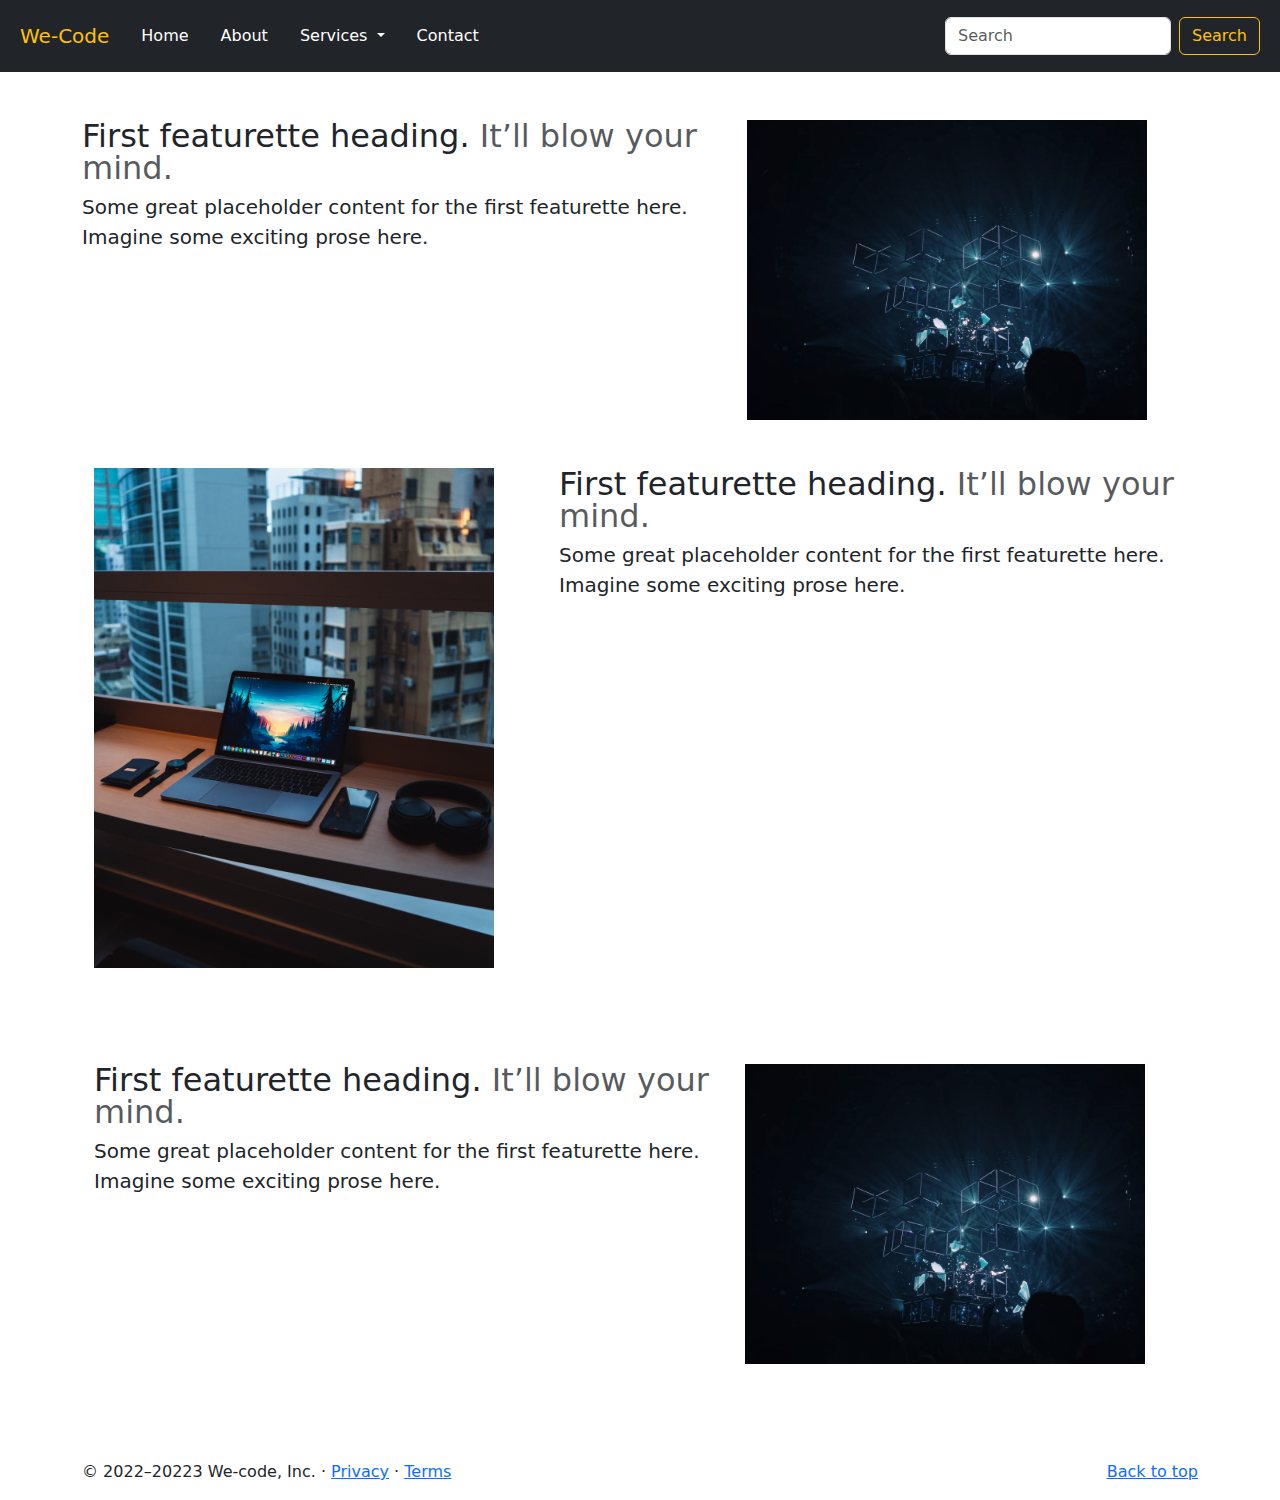
<file: about.html>
<!DOCTYPE html>
<html lang="en">
  <meta charset="UTF-8">
  <meta http-equiv="X-UA-Compatible" content="IE=edge">
  <meta name="viewport" content="width=device-width, initial-scale=1.0">
  <title>We-Code</title>
  <link href="https://cdn.jsdelivr.net/npm/bootstrap@5.2.3/dist/css/bootstrap.min.css" rel="stylesheet">
  <link rel="stylesheet" href="./dream.css">
</head>
  <!-- Navbar -->
    <nav class="navbar navbar-expand-lg bg-dark p-2">
      <div class="container-fluid">
        <a class="navbar-brand" href="#"><span class="text-warning">We-Code</span></a>
        <button class="navbar-toggler" type="button" data-bs-toggle="collapse" data-bs-target="#navbarSupportedContent" aria-controls="navbarSupportedContent" aria-expanded="false" aria-label="Toggle navigation">
          <span class="navbar-toggler-icon"></span>
        </button>
        <div class="collapse navbar-collapse" id="navbarSupportedContent">
          <ul class="navbar-nav me-auto mb-2 mb-lg-0">
            <li class="nav-item">
              <a class="nav-link text-bg-dark p-3" aria-current="page" href="./index.html">Home</a>
            </li>
            <li class="nav-item">
              <a class="nav-link text-bg-dark p-3" href="./about.html">About</a>
            </li>
            <li class="nav-item dropdown">
              <a class="nav-link dropdown-toggle text-bg-dark p-3" href="#" role="button" data-bs-toggle="dropdown" aria-expanded="false">
                Services
              </a>
              <ul class="dropdown-menu text-bg-dark p-3">
                <li><a class="dropdown-item text-bg-dark p-3" href="/">Web Development</a></li>
                <li><a class="dropdown-item text-bg-dark p-3" href="/">App Development</a></li>
                <li><hr class="dropdown-divider"></li>
                <li><a class="dropdown-item text-bg-dark p-3" href="/">Something else</a></li>
              </ul>
            </li>
            <li class="nav-item">
              <a class="nav-link text-bg-dark p-3" href="./contact.html">Contact</a>
            </li>
          </ul>
          <form class="d-flex" role="search">
            <input class="form-control me-2" type="search" placeholder="Search" aria-label="Search">
            <button class="btn btn-outline-warning" type="submit">Search</button>
          </form>
        </div>
      </div>
    </nav>
  <!-- </div> -->
<!-- About Section -->
  <div class="container my-4 ">
    <div class="row featurette d-flex justify-content-center align-item-center my-5">
        <div class="col-md-7">
          <h2 class="featurette-heading fw-normal lh-1">First featurette heading. <span class="text-muted">It’ll blow your mind.</span></h2>
          <p class="lead">Some great placeholder content for the first featurette here. Imagine some exciting prose here.</p>
        </div>
        <div class="col-md-5">
          <img class="bd-placeholder-img bd-placeholder-img-lg featurette-image img-fluid mx-auto img-fluid" width="400" height="400" src="./about1.jpg" alt="">
    
        </div>

        <div class="row featurette d-flex justify-content-center align-item-center my-5">
        <div class="col-md-7 order-md-2">
            <h2 class="featurette-heading fw-normal lh-1">First featurette heading. <span class="text-muted">It’ll blow your mind.</span></h2>
            <p class="lead">Some great placeholder content for the first featurette here. Imagine some exciting prose here.</p>
          </div>
          <div class="col-md-5 order-md-1">
          <img class="bd-placeholder-img bd-placeholder-img-lg featurette-image img-fluid mx-auto img-fluid" width="400" height="400" src="./about2.jpg" alt="">
            
          </div>
        </div>
          
          <div class="row featurette d-flex justify-content-center align-item-center my-5">
          <div class="col-md-7">
            <h2 class="featurette-heading fw-normal lh-1">First featurette heading. <span class="text-muted">It’ll blow your mind.</span></h2>
            <p class="lead">Some great placeholder content for the first featurette here. Imagine some exciting prose here.</p>
          </div>
          <div class="col-md-5">
          <img  class="bd-placeholder-img bd-placeholder-img-lg featurette-image img-fluid mx-auto img-fluid" width="400" height="400" src="./about1.jpg" alt="">
            
          </div>
      </div>
    </div>
  </div>
  <!-- footer -->

  <footer class="container">
    <p class="float-end"><a href="#">Back to top</a></p>
    <p>© 2022–20223 We-code, Inc. · <a href="#">Privacy</a> · <a href="#">Terms</a></p>
  </footer>
 
  <script src="https://cdn.jsdelivr.net/npm/bootstrap@5.2.3/dist/js/bootstrap.bundle.min.js"></script>
</body>
</html>
</file>
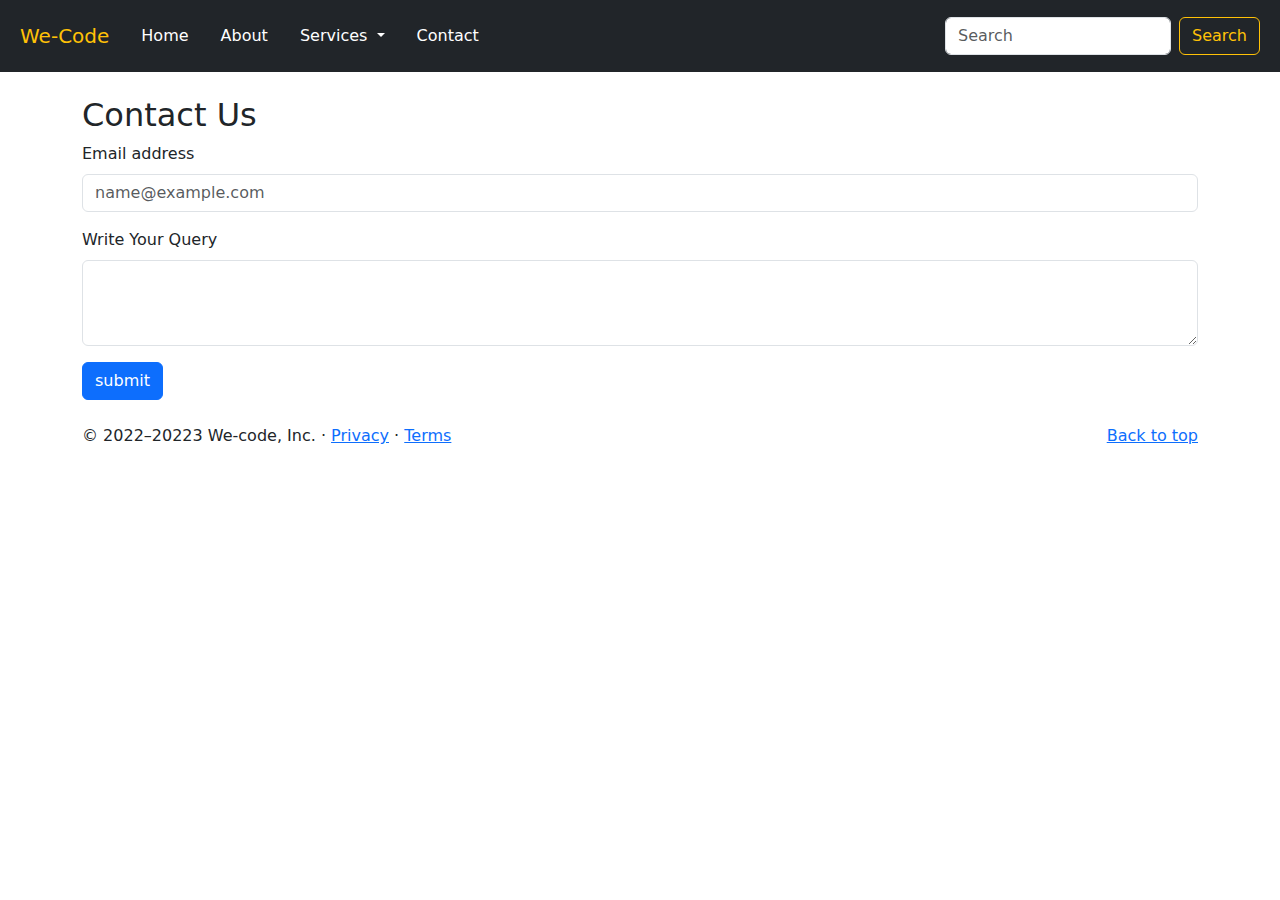
<file: contact.html>
<!DOCTYPE html>
<html lang="en">
  <meta charset="UTF-8">
  <meta http-equiv="X-UA-Compatible" content="IE=edge">
  <meta name="viewport" content="width=device-width, initial-scale=1.0">
  <title>We-Code</title>
  <link href="https://cdn.jsdelivr.net/npm/bootstrap@5.2.3/dist/css/bootstrap.min.css" rel="stylesheet">
  <link rel="stylesheet" href="./dream.css">
</head>
  <!-- Navbar -->
 
    <nav class="navbar navbar-expand-lg bg-dark p-2">
      <div class="container-fluid">
        <a class="navbar-brand" href="#"><span class="text-warning">We-Code</span></a>
        <button class="navbar-toggler" type="button" data-bs-toggle="collapse" data-bs-target="#navbarSupportedContent" aria-controls="navbarSupportedContent" aria-expanded="false" aria-label="Toggle navigation">
          <span class="navbar-toggler-icon"></span>
        </button>
        <div class="collapse navbar-collapse" id="navbarSupportedContent">
          <ul class="navbar-nav me-auto mb-2 mb-lg-0">
            <li class="nav-item">
              <a class="nav-link text-bg-dark p-3" aria-current="page" href="./index.html">Home</a>
            </li>
            <li class="nav-item">
              <a class="nav-link text-bg-dark p-3" href="./about.html">About</a>
            </li>
            <li class="nav-item dropdown">
              <a class="nav-link dropdown-toggle text-bg-dark p-3" href="#" role="button" data-bs-toggle="dropdown" aria-expanded="false">
                Services
              </a>
              <ul class="dropdown-menu text-bg-dark p-3">
                <li><a class="dropdown-item text-bg-dark p-3" href="#">Web Development</a></li>
                <li><a class="dropdown-item text-bg-dark p-3" href="#">App Development</a></li>
                <li><hr class="dropdown-divider"></li>
                <li><a class="dropdown-item text-bg-dark p-3" href="#">Something else</a></li>
              </ul>
            </li>
            <li class="nav-item">
              <a class="nav-link text-bg-dark p-3" href="/">Contact</a>
            </li>
          </ul>
          <form class="d-flex" role="search">
            <input class="form-control me-2" type="search" placeholder="Search" aria-label="Search">
            <button class="btn btn-outline-warning" type="submit">Search</button>
          </form>
        </div>
      </div>
    </nav>
  
<!-- contact-us -->
<div class="container my-4">
    <h2>Contact Us</h2>

    <div class="mb-3">
        <label for="exampleFormControlInput1" class="form-label">Email address</label>
        <input type="email" class="form-control" id="exampleFormControlInput1" placeholder="name@example.com">
      </div>
      <div class="mb-3">
        <label for="exampleFormControlTextarea1" class="form-label">Write Your Query</label>
        <textarea class="form-control" id="exampleFormControlTextarea1" rows="3"></textarea>
      </div>
      <button class="btn btn-primary">submit</button>
</div>
  <!-- footer -->

  <footer class="container">
    <p class="float-end"><a href="#">Back to top</a></p>
    <p>© 2022–20223 We-code, Inc. · <a href="#">Privacy</a> · <a href="#">Terms</a></p>
  </footer>
 
  <script src="https://cdn.jsdelivr.net/npm/bootstrap@5.2.3/dist/js/bootstrap.bundle.min.js"></script>
</body>
</html>
</file>
<file: dream.css>
.carousel-formatted-img {
    height: 80vh;
}
</file>
